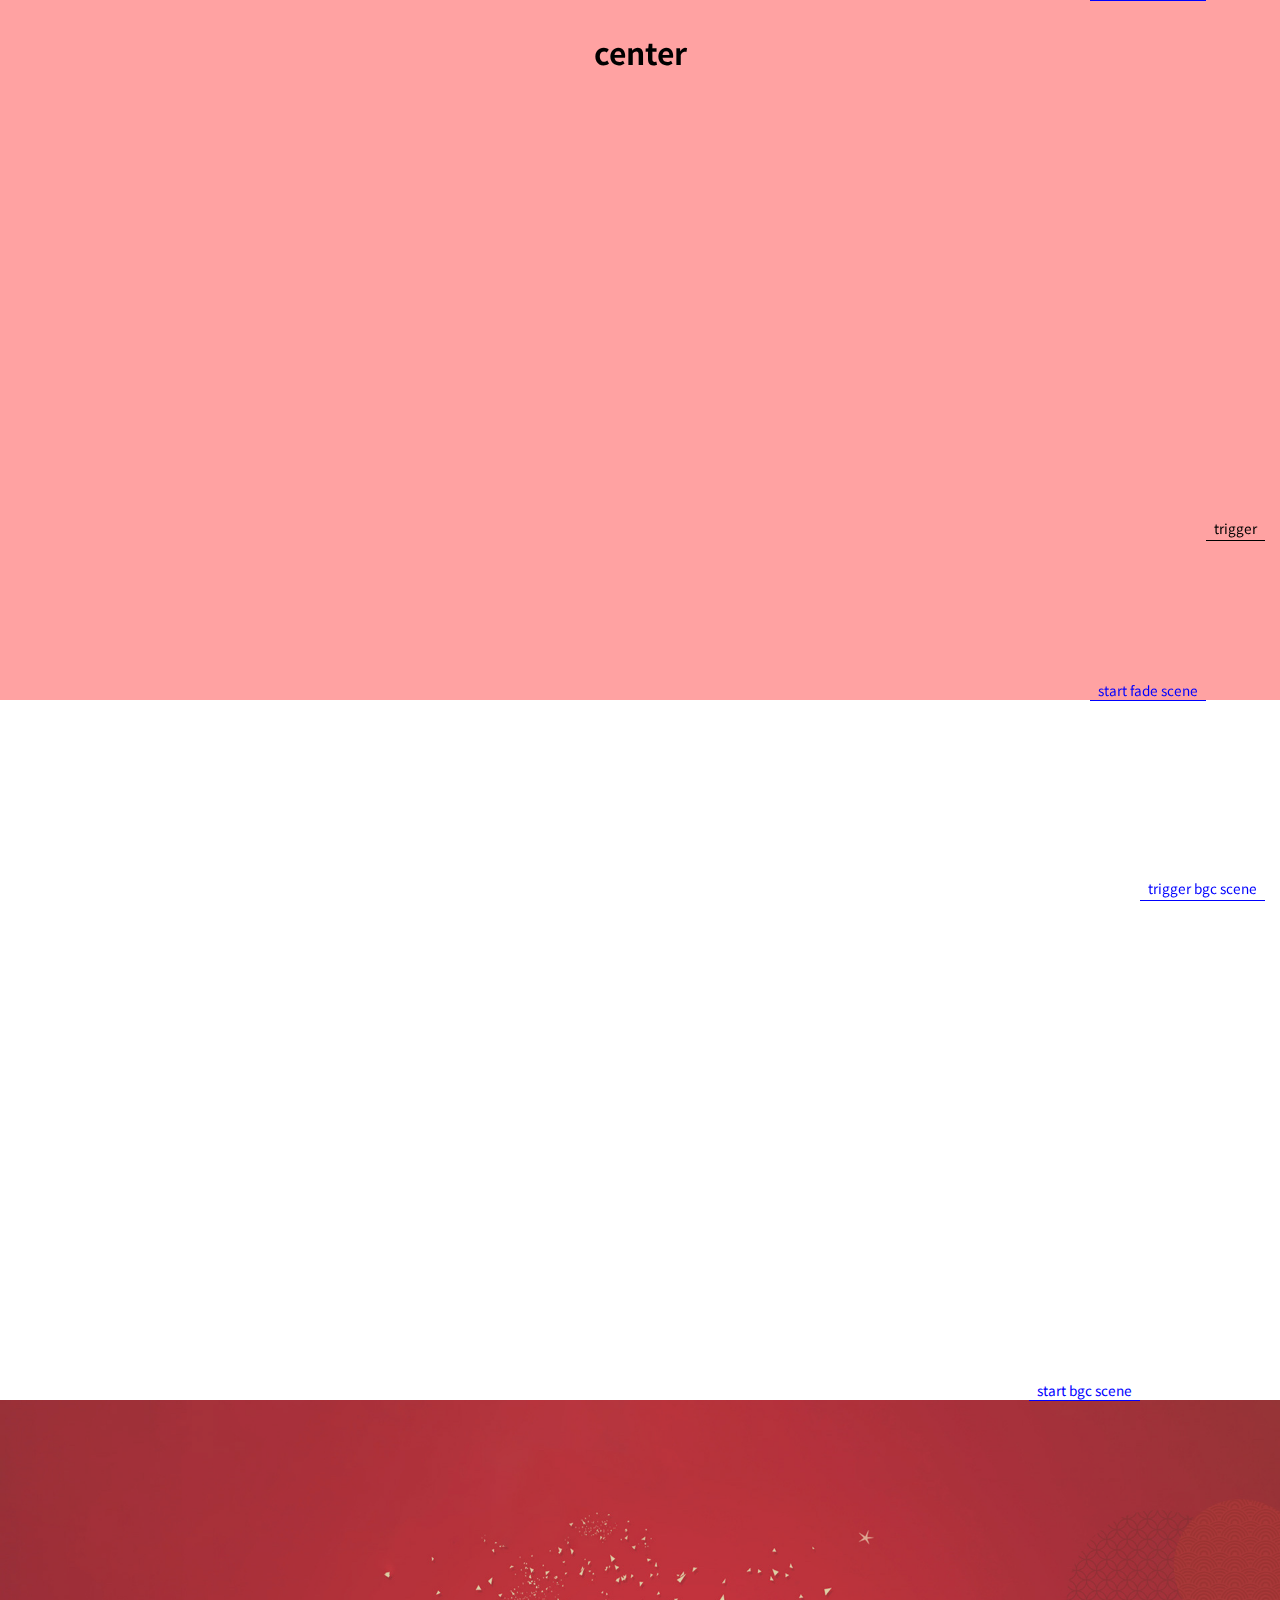
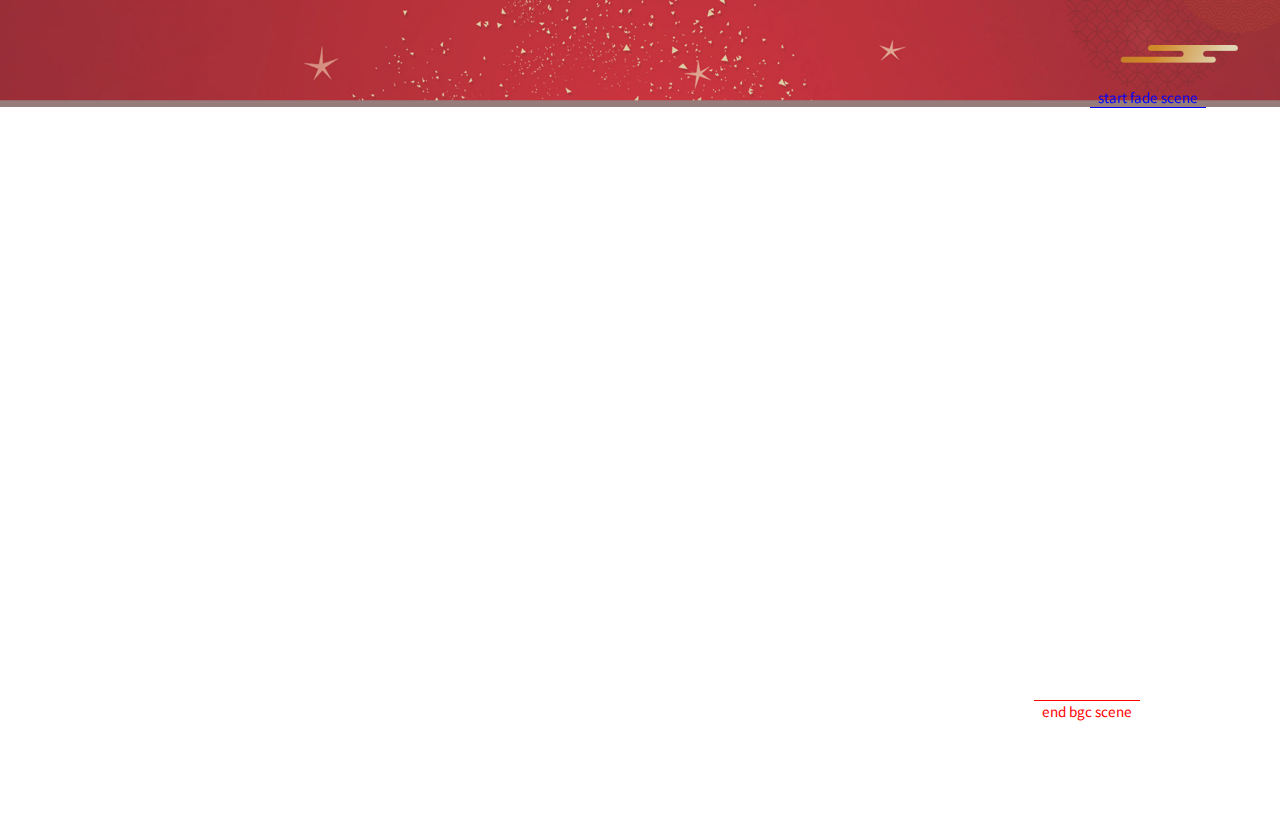
<file: index.html>
<!DOCTYPE html>
<html lang="en">

<head>
  <meta charset="UTF-8">
  <meta name="viewport" content="width=device-width, initial-scale=1.0">
  <link rel="stylesheet" href="./css/main.css">
  <script src="./js/jquery-3.5.1.min.js"></script>
  <script src="./js/TweenMax.min.js"></script>
  <script src="./js/ScrollMagic.min.js"></script>
  <script src="./js/debug.addIndicators.min.js"></script>

  <script src="./js/animation.gsap.min.js"></script>
  <script src="./js/main.js"></script>
  <title>scroll Magic</title>
</head>

<body>
  <div class="top box">
    <p>center</p>
  </div>
  <div class="main">
    <div class="center box">
      <p>center</p>
      <p>123</p>
    </div>
    <div class="bgc">
      <div class="bg"></div>
      <div class="bgc-wrap">
        <h4>title</h4>
        <p>123456</p>
      </div>
    </div>
    <div class="bottom box">
      <p>center</p>
      <p>123</p>
    </div>
  </div>
  <div class="link">
    <a href="./scrollMagic基本練習.html">scrollMagic基本練習</a>
    <a href="./tweenMax基本操作練習.html">tweenMax基本操作練習</a>
    <a href="./tweenMax練習-文字遞減動畫.html">tweenMax練習-文字遞減動畫</a>
    <a href="./滾動 背景漸入.html">滾動 背景漸入</a>
  </div>
</body>

</html>
<style>
  .link {
    position: relative;
  }

  a {
    color: #fff;
    display: inline-block;
    margin-right: 20px;
  }
</style>
</file>
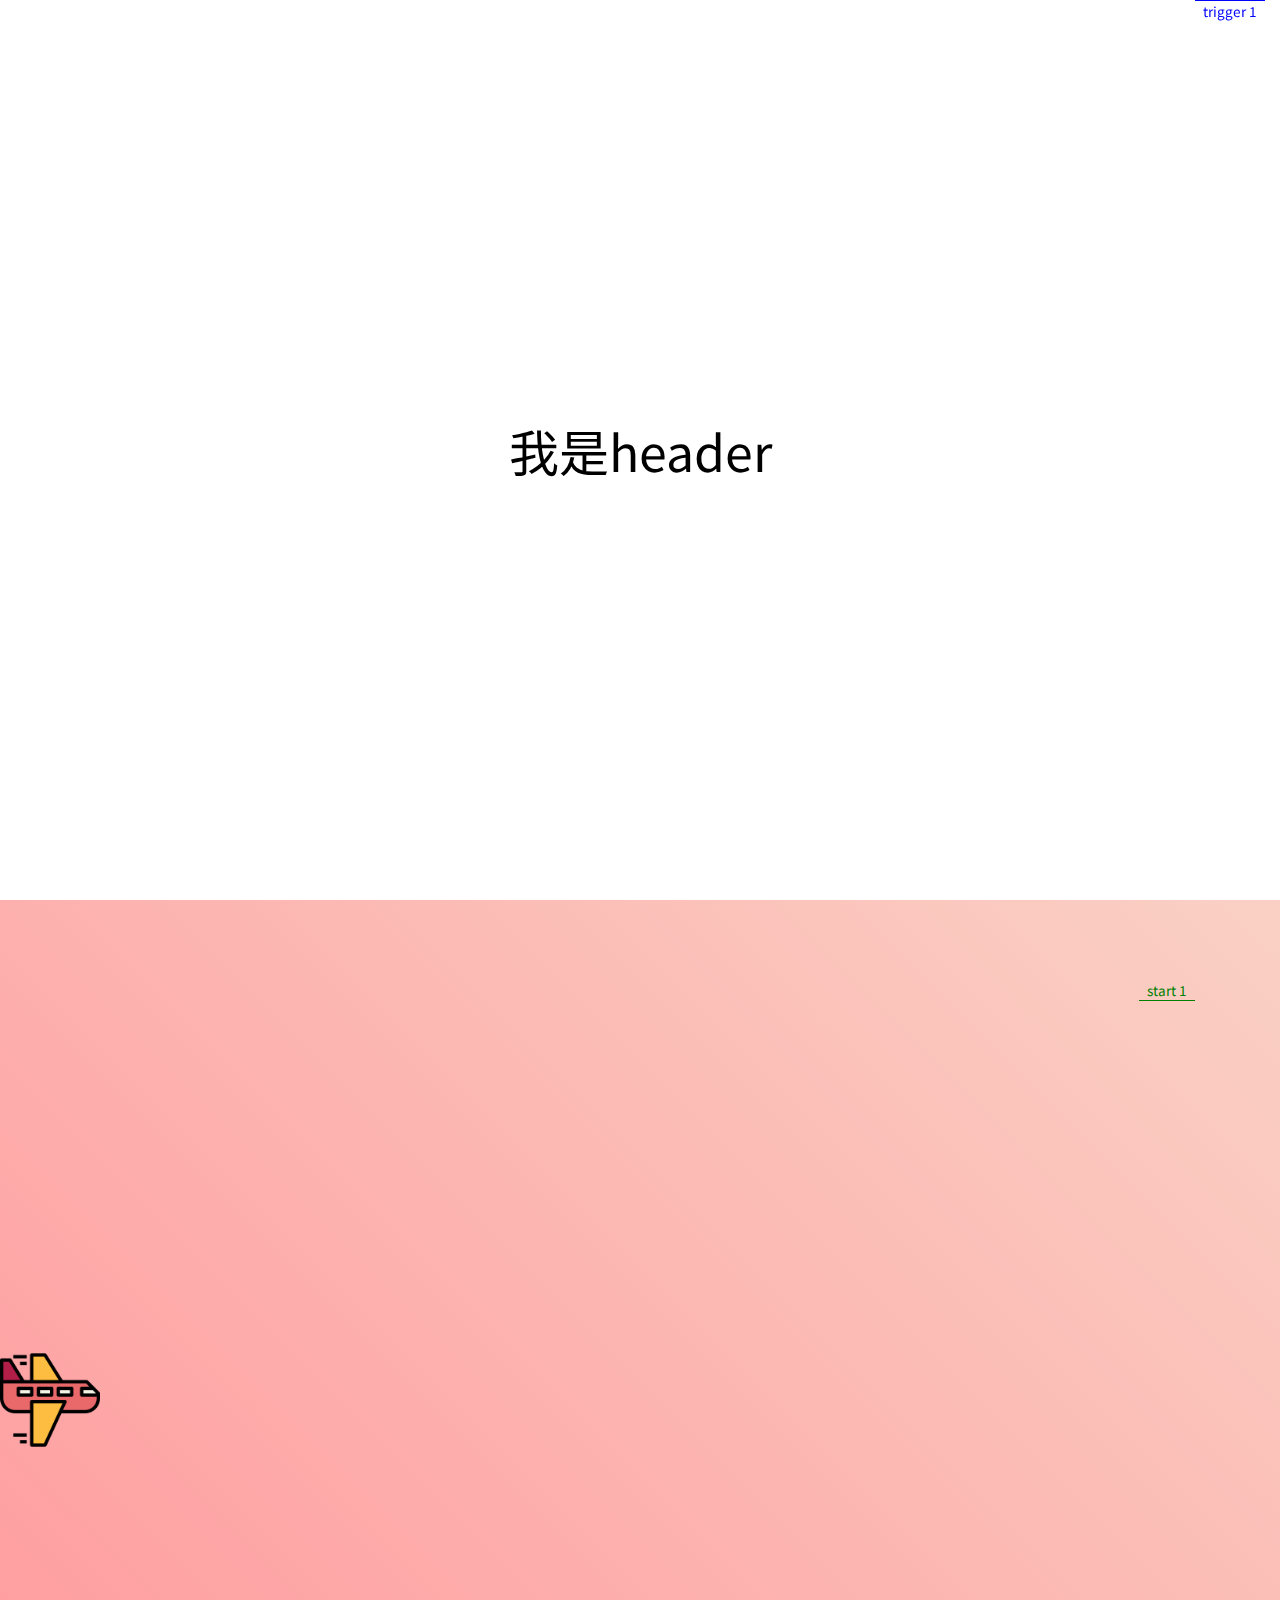
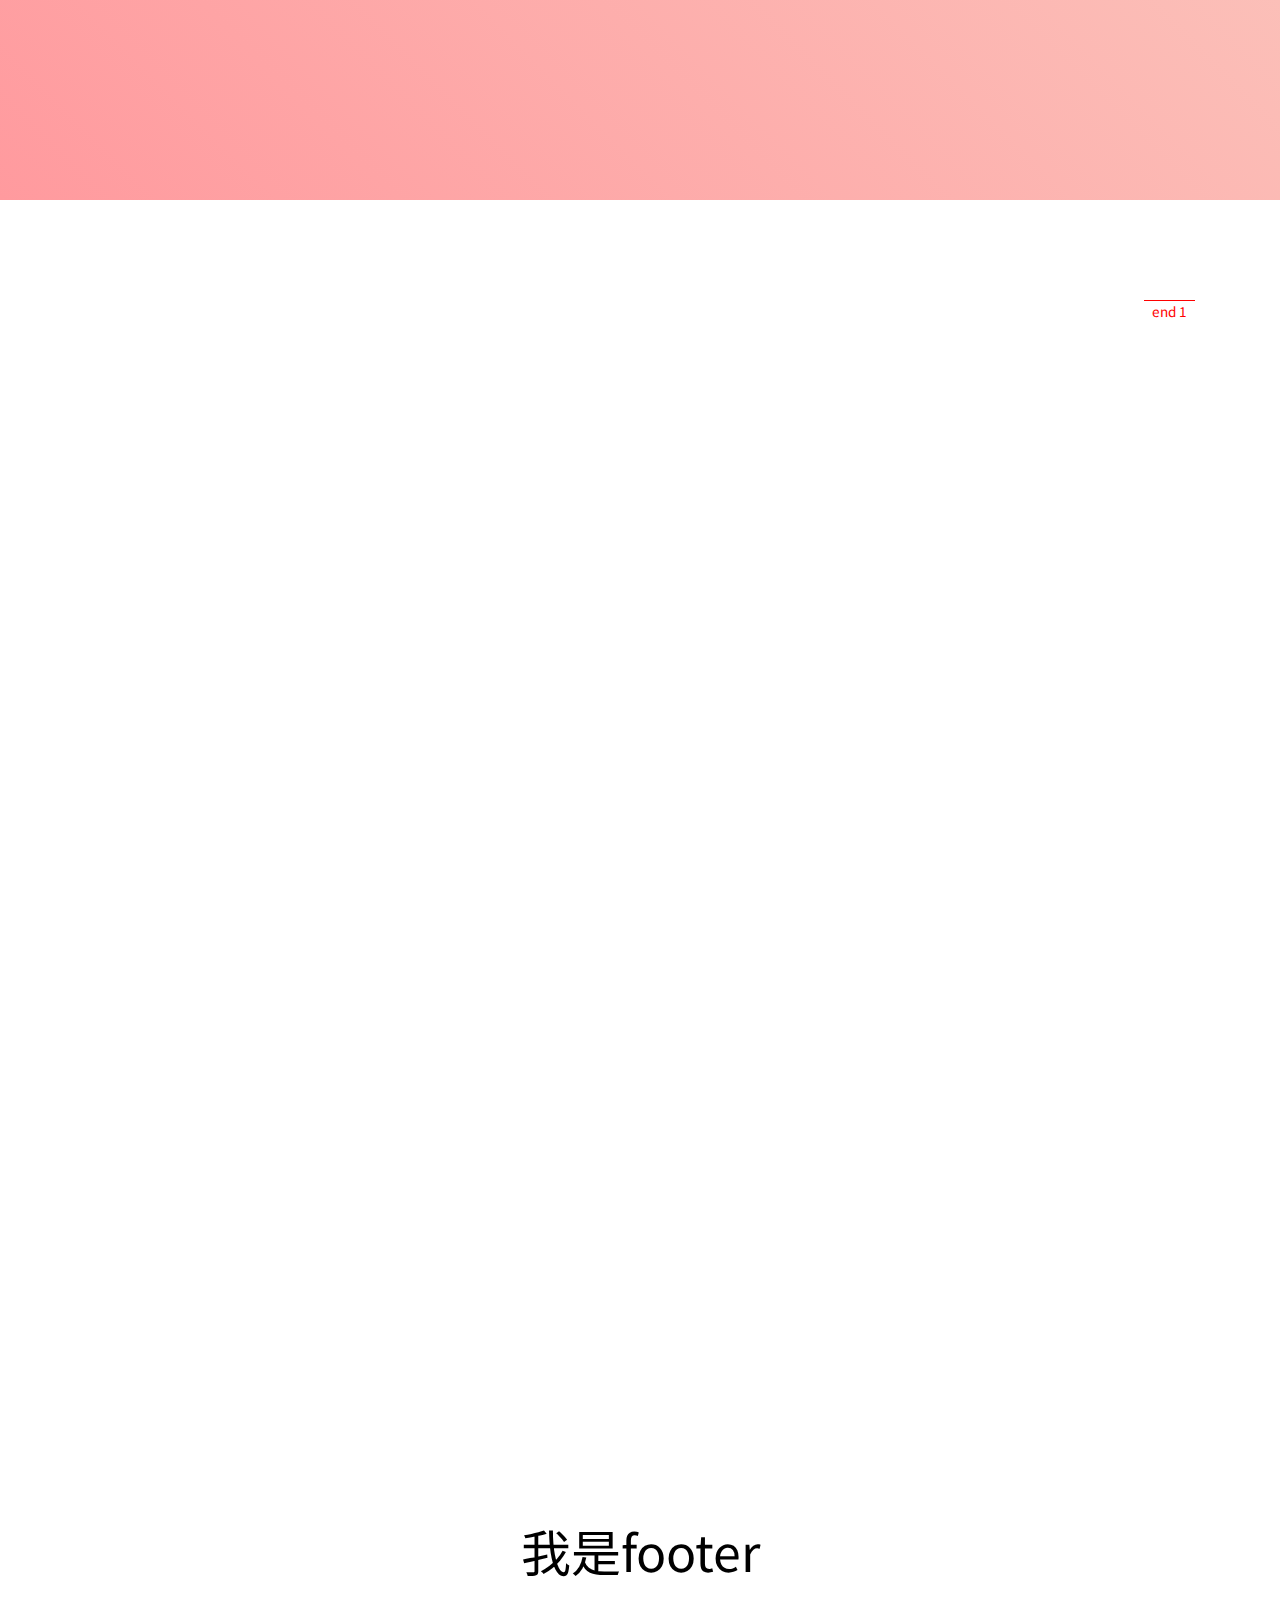
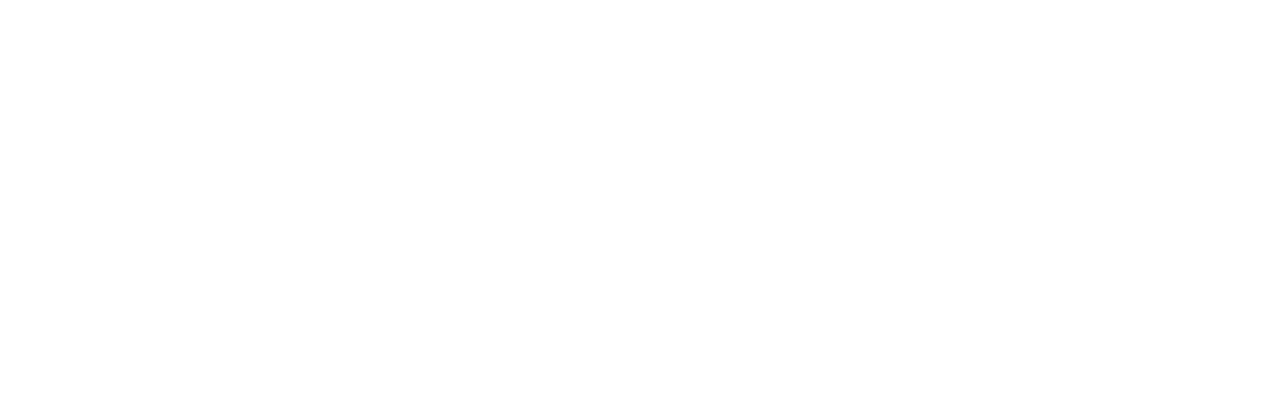
<file: scrollMagic基本練習.html>
<!DOCTYPE html>
<html lang="en">

<head>
  <meta charset="UTF-8">
  <meta name="viewport" content="width=device-width, initial-scale=1.0">
  <link rel="stylesheet" href="./css/main.css">
  <script src="./js/jquery-3.5.1.min.js"></script>
  <script src="./js/TweenMax.min.js"></script>
  <script src="./js/ScrollMagic.min.js"></script>
  <script src="./js/debug.addIndicators.min.js"></script>
  <script src="./js/animation.gsap.min.js"></script>
  <title>scrollMagic基本練習</title>
</head>

<body class="practice2">
  <div class="practice2-content">
    <header>我是header</header>
    <div class="fly-content">
      <img src="./images/airplane.png" alt="" class="fly">
    </div>
    <footer>
      我是footer
    </footer>
  </div>

</body>

</html>
<script>
  $(document).ready(function () {
    const flightPath = {
      curvines: 1.25, //曲線角度
      autoRotate: true,
      values: [{
          x: 100,
          y: -50
        },
        {
          x: 300,
          y: 50
        },
        {
          x: 500,
          y: 50
        },
        {
          x: 650,
          y: -100
        },
        {
          x: 350,
          y: 50
        },
        {
          x: 800,
          y: 50
        },
        {
          x: $(window).width(),
          y: 300
        },
      ]
    }
    const tween = new TimelineMax()
    tween.add(
      TweenMax.to('.fly', 5, {
        bezier: flightPath,
        ease: Power1.easeInOut
      })
    )
    const controller = new ScrollMagic.Controller()
    const scene = new ScrollMagic.Scene({
        triggerElement: '.fly-content',
        duration: '100%',
        triggerHook: 0,
        offset: 100 //指的是 觸發該元件下方多少距離 EX: .fly-content 的 下方100位置處開始執行效果
      })
      .setTween(tween) //將此物件加入scroll操作
      .setPin('.fly-content') //綁定此元素的視角
      .addIndicators()
      .addTo(controller)
  })
</script>
</file>
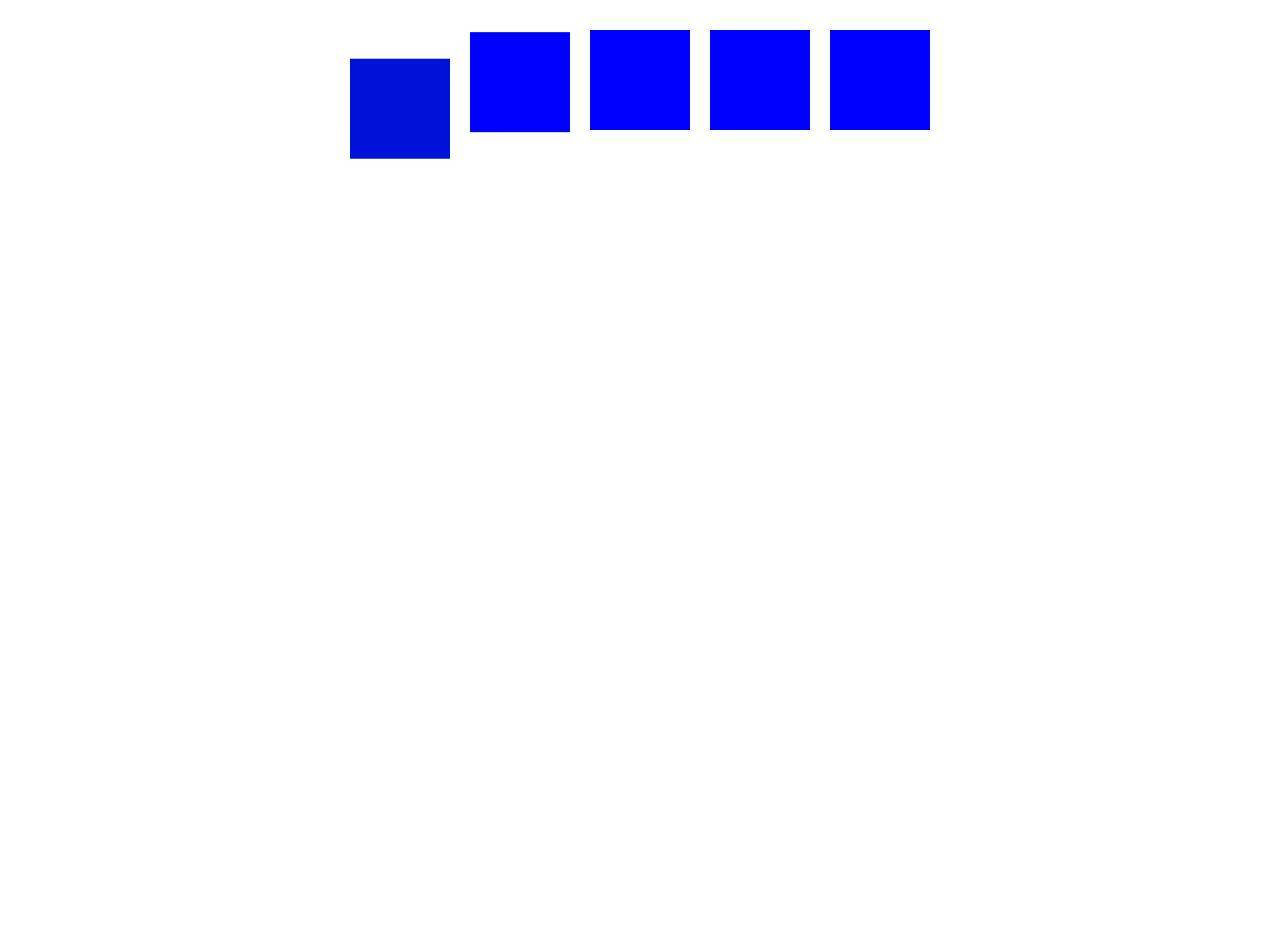
<file: tweenMax基本操作練習.html>
<!DOCTYPE html>
<html lang="en">

<head>
  <meta charset="UTF-8">
  <meta name="viewport" content="width=device-width, initial-scale=1.0">
  <link rel="stylesheet" href="./css/main.css">
  <script src="./js/jquery-3.5.1.min.js"></script>
  <script src="./js/TweenMax.min.js"></script>
  <script src="./js/ScrollMagic.min.js"></script>
  <script src="./js/debug.addIndicators.min.js"></script>
  <script src="./js/animation.gsap.min.js"></script>
  <title>tweenMax基本操作練習</title>
</head>

<body class="practice1">
  <div class="practice1-content">
    <div class="boxx boxx1"></div>
    <div class="boxx"></div>
    <div class="boxx"></div>
    <div class="boxx"></div>
    <div class="boxx"></div>
  </div>

</body>

</html>
<script>
  $(document).ready(function () {
    // TweenMax.fromTo('.boxx1', 5, {
    //   backgroundColor: 'red',
    //   rotation: 0,
    //   y: 400,
    //   ease: Power4.easeOut,
    //   autoAlpha: 0
    // }, {
    //   backgroundColor: 'green',
    //   rotation: 360,
    //   y: 0,
    //   autoAlpha: 1,
    // })
    const box = document.querySelectorAll('.boxx')
    console.log($('.boxx'))
    TweenMax.staggerTo('.boxx', 5, {
      backgroundColor: 'green',
      // rotation: 360,
      y: 200,
      ease: Bounce.easeOut,
    }, 0.5)
  })
</script>
</file>
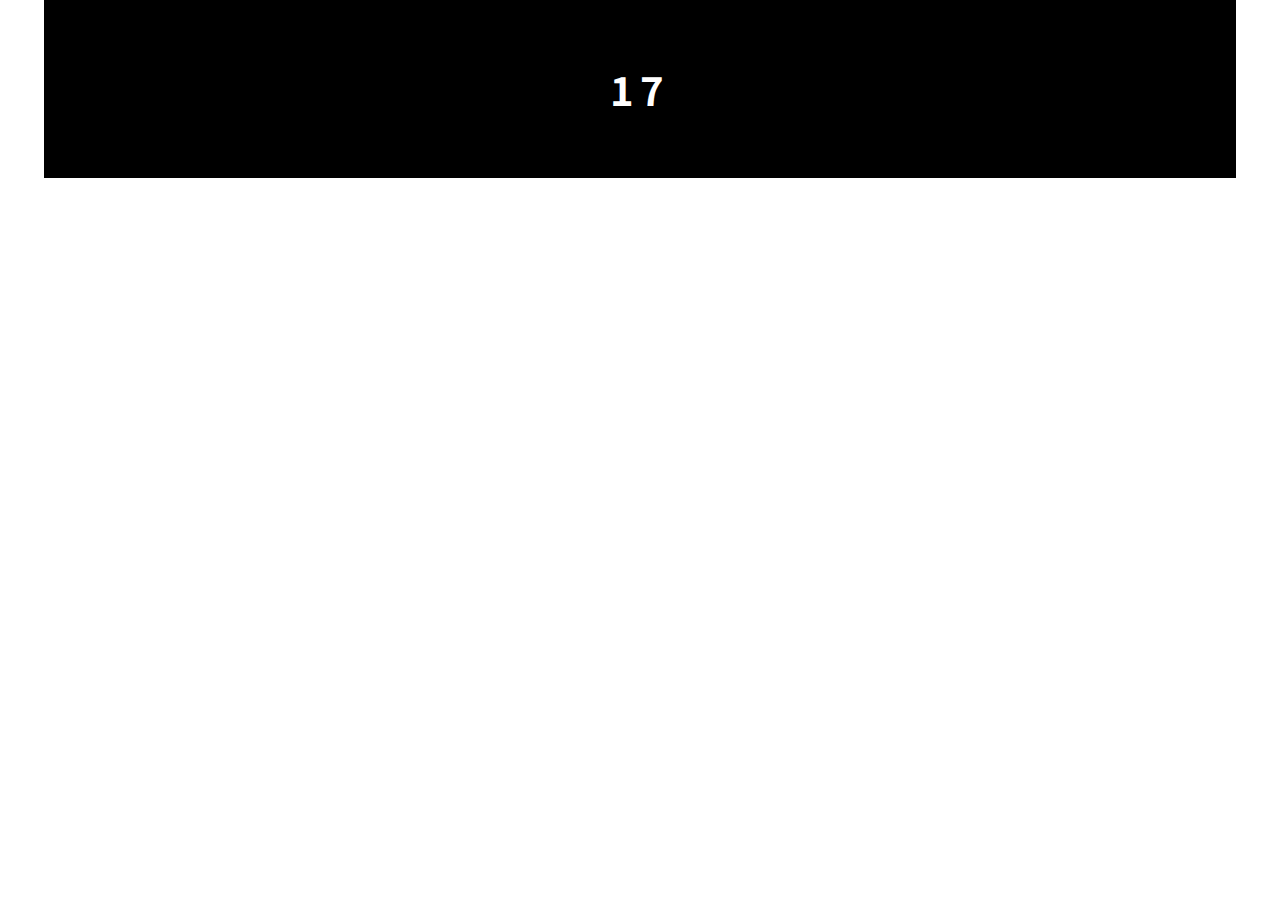
<file: tweenMax練習-文字遞減動畫.html>
<!DOCTYPE html>
<html lang="en">

<head>
  <meta charset="UTF-8">
  <meta name="viewport" content="width=device-width, initial-scale=1.0">
  <link rel="stylesheet" href="./css/main.css">
  <script src="./js/jquery-3.5.1.min.js"></script>
  <script src="./js/TweenMax.min.js"></script>
  <script src="./js/ScrollMagic.min.js"></script>
  <script src="./js/debug.addIndicators.min.js"></script>
  <script src="./js/animation.gsap.min.js"></script>
  <title>tweenMax練習-文字遞減動畫</title>
</head>

<body>
  <div class="number-content">
    <p class="number-show"></p>
  </div>
</body>

</html>
<script>
  $(document).ready(function () {
    const numberData = {
      num: 20
    }
    TweenMax.to(numberData, 8, {
      num: 0,
      ease: "slow(0.7, 0.7, false)",
      y: -500,
      onUpdate: function () {
        $('.number-show').html(Math.ceil(numberData.num))
      }
    })
  })
</script>
</file>
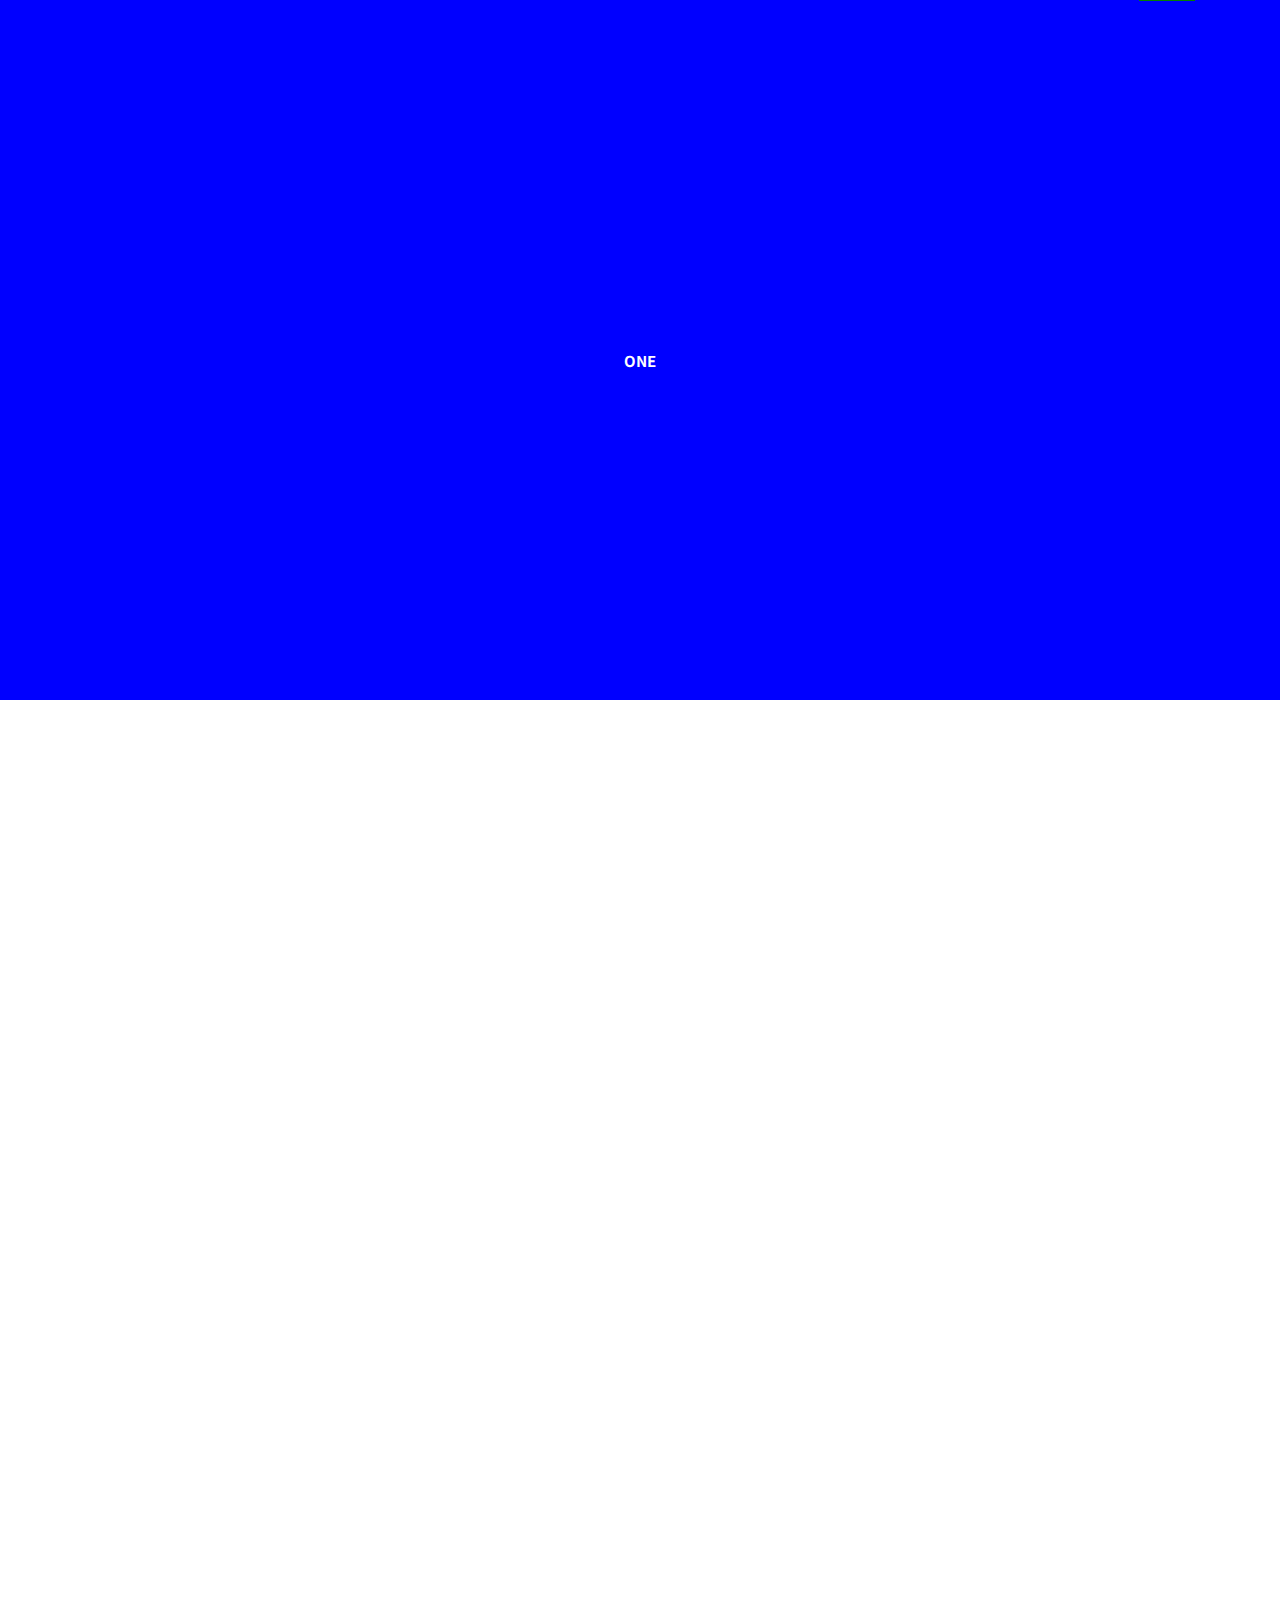
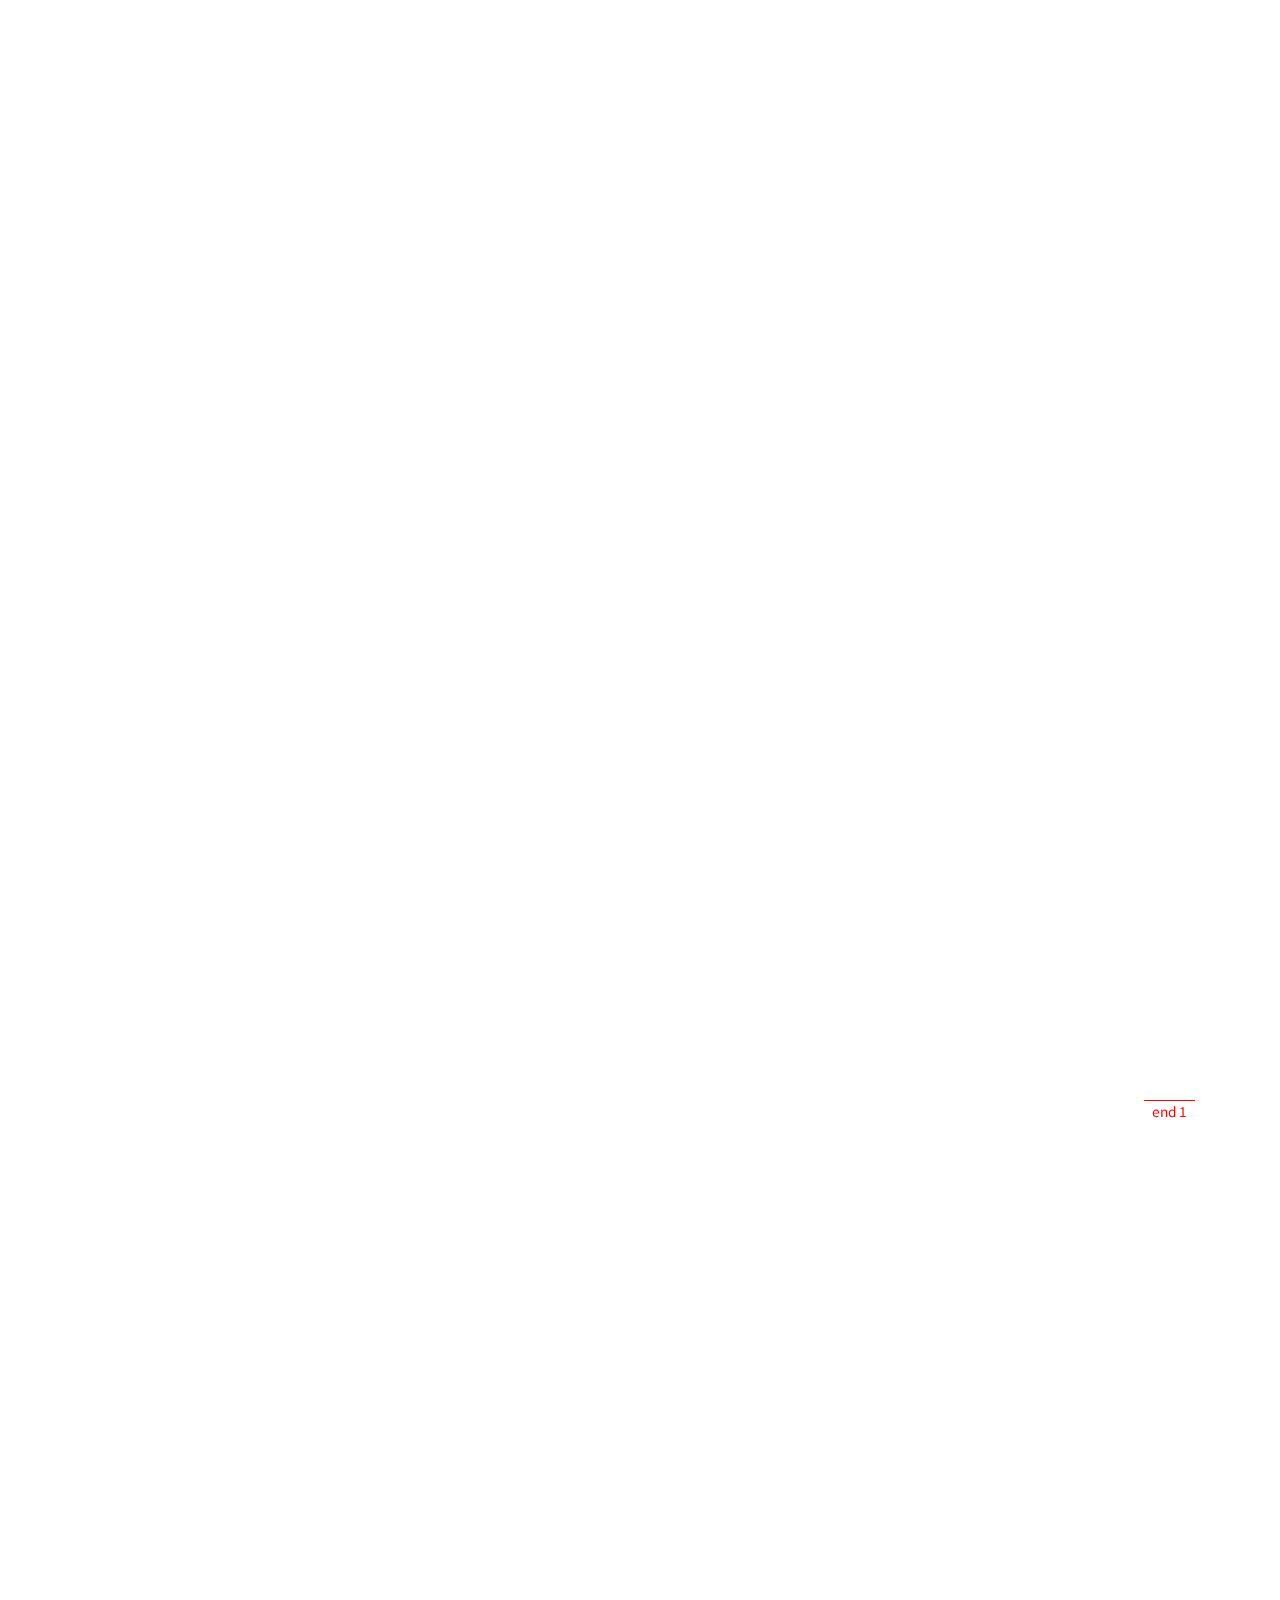
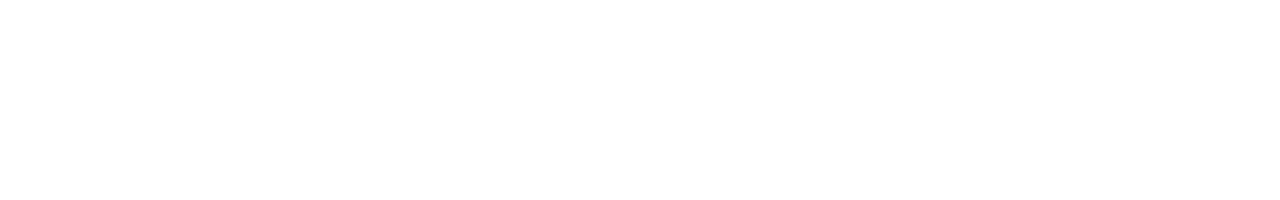
<file: 滾動 背景漸入.html>
<!DOCTYPE html>
<html lang="en">

<head>
  <meta charset="UTF-8">
  <meta name="viewport" content="width=device-width, initial-scale=1.0">
  <link rel="stylesheet" href="./css/main.css">
  <script src="./js/jquery-3.5.1.min.js"></script>
  <script src="./js/TweenMax.min.js"></script>
  <script src="./js/ScrollMagic.min.js"></script>
  <script src="./js/debug.addIndicators.min.js"></script>
  <script src="./js/animation.gsap.min.js"></script>

  <title>scroll Magic</title>
</head>

<body>
  <div class="Section-wipes">
    <div id="pinContainer">
      <section class="panel blue">
        <b>ONE</b>
      </section>
      <section class="panel turqoise">
        <b>TWO</b>
      </section>
      <section class="panel green">
        <b>THREE</b>
      </section>
      <section class="panel bordeaux">
        <b>FOUR</b>
      </section>
    </div>
  </div>


</body>

</html>
<script>
  $(function () { // wait for document ready
    // init
    var controller = new ScrollMagic.Controller();

    // define movement of panels
    var wipeAnimation = new TimelineMax()
      .fromTo("section.panel.turqoise", 1, {
        x: "-100%"
      }, {
        x: "0%",
        ease: Linear.easeNone
      }) // in from left
      .fromTo("section.panel.green", 1, {
        x: "100%"
      }, {
        x: "0%",
        ease: Linear.easeNone
      }) // in from right
      .fromTo("section.panel.bordeaux", 1, {
        y: "-100%"
      }, {
        y: "0%",
        ease: Linear.easeNone
      }); // in from top

    // create scene to pin and link animation
    new ScrollMagic.Scene({
        triggerElement: "#pinContainer",
        triggerHook: "onLeave",
        duration: "300%"
      })
      .setPin("#pinContainer")
      .setTween(wipeAnimation)
      .addIndicators() // add indicators (requires plugin)
      .addTo(controller);
  });
</script>
</file>
<file: css/main.css>
@import url("https://fonts.googleapis.com/css2?family=Noto+Sans+SC&family=Noto+Sans+TC:wght@100;300;400;500;700;900&display=swap");
body {
  margin: 0 auto;
  font-family: 'Noto Sans TC', sans-serif; }

.top,
.center,
.bottom {
  height: 700px;
  position: relative; }
  .top > p,
  .center > p,
  .bottom > p {
    text-align: center;
    color: black;
    font-size: 30px;
    font-weight: bold;
    padding-top: 30px;
    margin: 0; }

.top {
  background-color: rgba(255, 160, 160, 0.979); }

.center {
  background-color: rgba(217, 255, 146, 0.979);
  opacity: 0;
  transition: ease-in-out 1s; }

.bottom {
  background-color: rgba(140, 167, 255, 0.979);
  transition: ease-in-out 1s;
  opacity: 0; }

.fade-in {
  opacity: 1; }

.main {
  background-color: #fff;
  position: relative; }

.bgc {
  padding: 100px 0px;
  color: #fff;
  background-color: #977c7c;
  text-align: center;
  position: relative;
  overflow: hidden; }
  .bgc-wrap {
    width: 90%;
    max-width: 1140px;
    margin: 0 auto;
    position: relative;
    z-index: 2; }
  .bgc .bg {
    background: url(../images/bg-1x.jpg) no-repeat;
    background-size: cover;
    position: absolute;
    width: 100%;
    height: 140%;
    top: 0px;
    z-index: 1;
    opacity: 0.7; }

.Section-wipes {
  height: 700px;
  margin: 0 auto;
  position: relative; }
  .Section-wipes #pinContainer {
    width: 100%;
    height: 100%;
    overflow: hidden; }
  .Section-wipes .panel {
    height: 100%;
    width: 100%;
    position: absolute;
    text-align: center; }
  .Section-wipes .blue {
    background-color: blue; }
  .Section-wipes .turqoise {
    background-color: pink; }
  .Section-wipes .bordeaux {
    background-color: red; }
  .Section-wipes .green {
    background-color: green; }
  .Section-wipes b {
    font-size: 15px;
    color: white;
    position: relative;
    display: block;
    height: 0;
    overflow: visible;
    top: 50%; }

.number-content {
  max-width: 1440px;
  width: 90%;
  margin: 0 auto;
  background-color: #000;
  padding: 20px; }

.number-show {
  color: #fff;
  font-size: 40px;
  letter-spacing: 0.4rem;
  font-weight: bold;
  text-align: center; }

.practice1 {
  height: 100vh; }

.practice1-content {
  display: flex;
  justify-content: center;
  align-items: center;
  margin-top: 30px; }

.boxx {
  width: 100px;
  height: 100px;
  background-color: blue;
  margin: 0px 10px; }

.practice2 {
  height: 100vh;
  position: relative; }
  .practice2 header,
  .practice2 footer {
    height: 100vh;
    text-align: center;
    font-size: 50px;
    display: flex;
    align-items: center;
    justify-content: center; }
  .practice2 .fly-content {
    height: 100vh;
    position: relative;
    background-image: linear-gradient(45deg, #ff9a9e 0%, #fad0c4 99%, #fad0c4 100%);
    overflow: hidden; }
    .practice2 .fly-content .fly {
      width: 100px;
      position: absolute;
      top: 50%;
      left: 0px; }

/*# sourceMappingURL=main.css.map */
</file>
